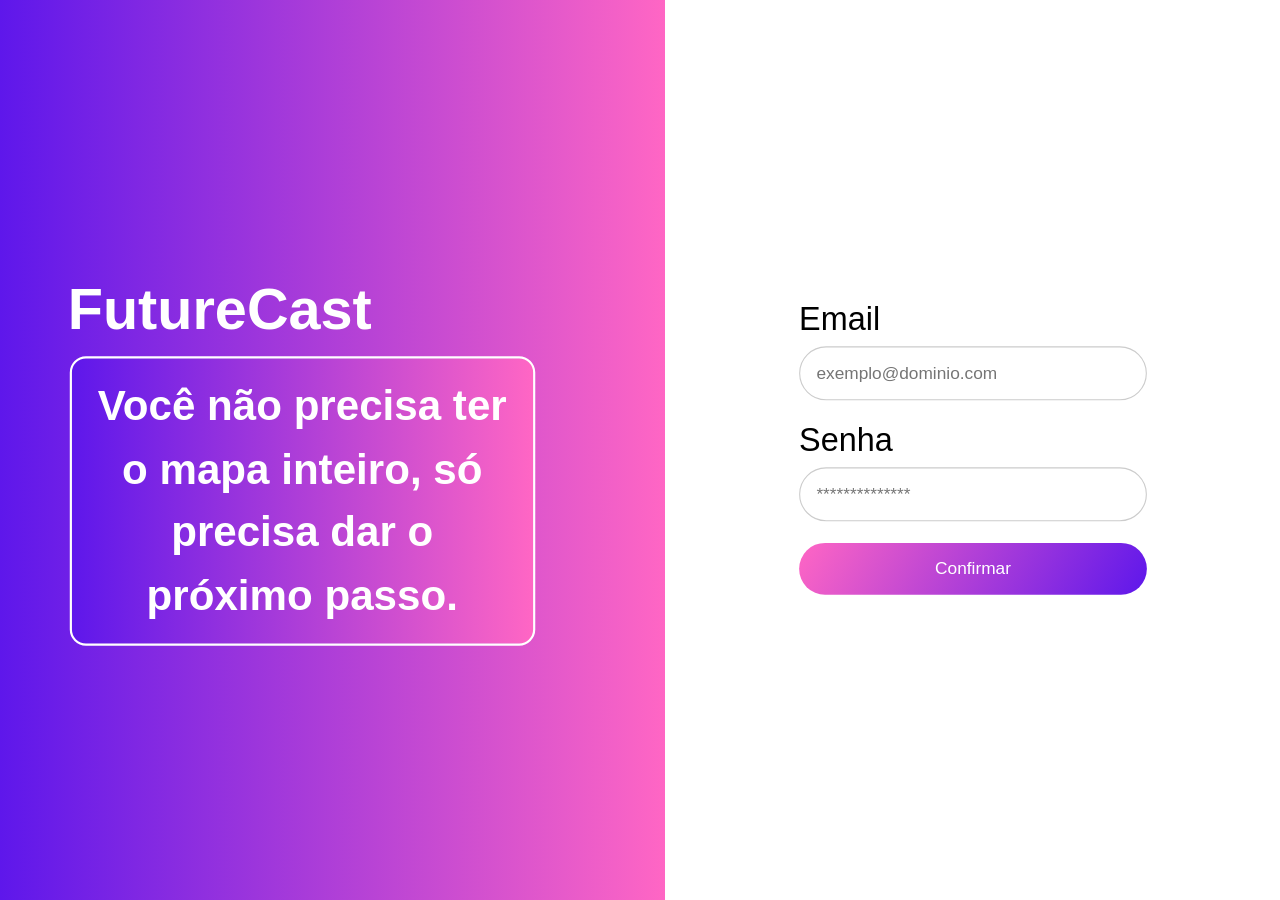
<file: index.html>
<!DOCTYPE html>
<html lang="pt-br">
<head>
  <meta charset="UTF-8">
  <meta name="viewport" content="width=device-width, initial-scale=1.0">
  <title>FutureCast</title>
  <link rel="stylesheet" href="src/styles/style.css">
  <link rel="preconnect" href="https://fonts.googleapis.com">
  <link rel="preconnect" href="https://fonts.gstatic.com" crossorigin>
</head>
<body>
  <div class="container">
    <div class="lado-esquerdo">
      <div class="conteudo-auxiliar">
        <h1 id="nome-login">FutureCast</h1>
        <h2 id="login-h2">Você não precisa ter o mapa inteiro, só precisa dar o próximo passo.</h2>
      </div>
    </div>

    <div class="lado-direito">
      <form id="form-login" novalidate>
        <fieldset class="fieldset-login">

          <div class="form-inicio">
            <label for="user-email">Email</label>
            <input
              type="email"
              id="user-email"
              name="email"
              placeholder="exemplo@dominio.com"
              required
            >
          </div>

          <div class="form-inicio">
            <label for="user-password">Senha</label>
            <input
              type="password"
              id="user-password"
              name="password"
              placeholder="**************"
              required
              minlength="6"
            >
          </div>

          <button type="submit" id="criar-conta">Confirmar</button>

        </fieldset>
      </form>
    </div>
  </div>

  <script src="src/scripts/login.js" defer></script>
</body>
</html>
</file>
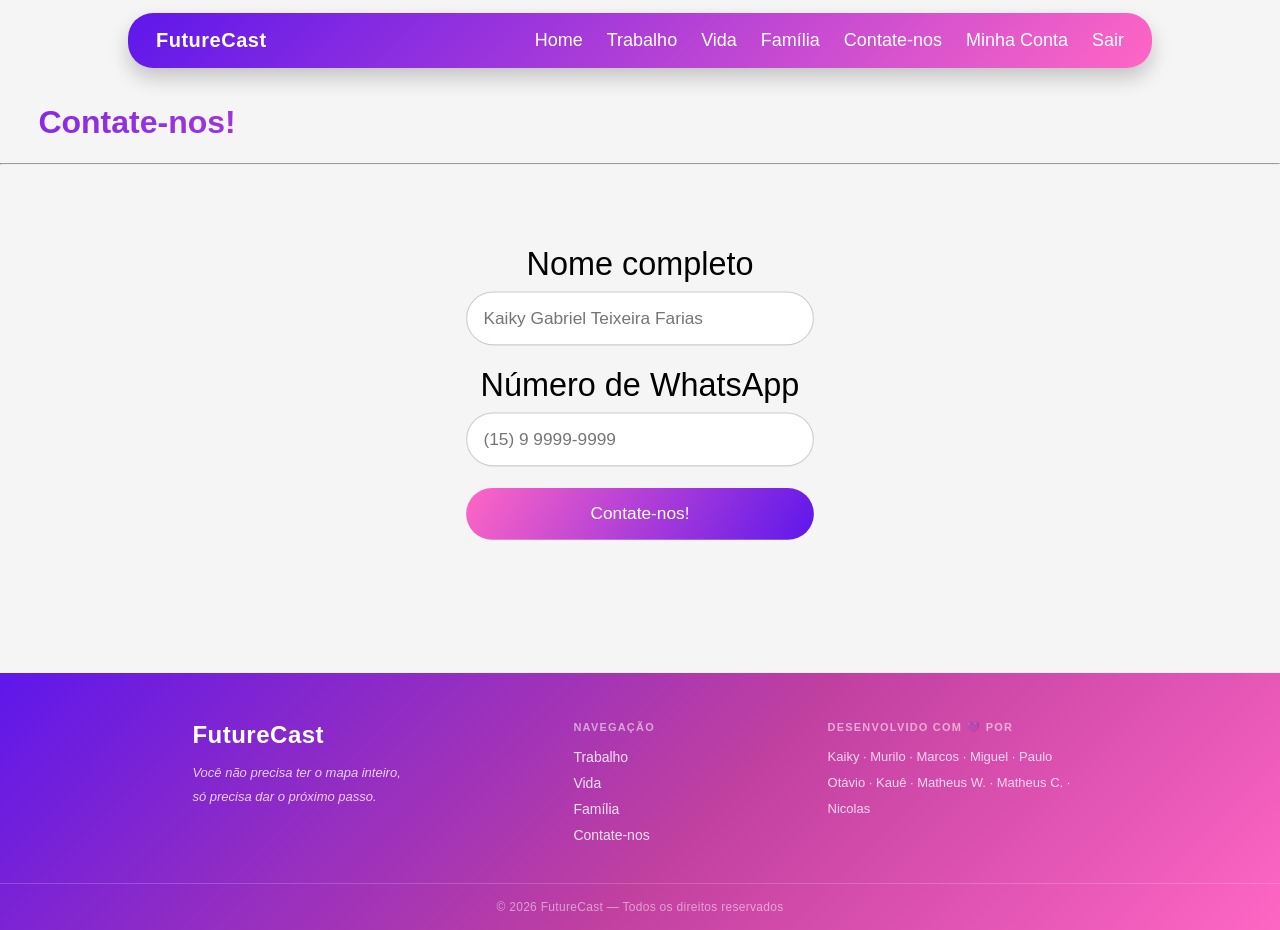
<file: contato.html>
<!DOCTYPE html>
<html lang="pt-br">
<head>
  <meta charset="UTF-8">
  <meta name="viewport" content="width=device-width, initial-scale=1.0">
  <title>Contate-nos – FutureCast</title>
  <link rel="stylesheet" href="src/styles/style.css">
</head>
<body>

  <header>
    <nav>
      <div class="nav-esquerda">
        <a class="logo" href="home.html">FutureCast</a>
      </div>
      <button class="hamburger" id="hamburger" aria-label="Menu">
        <span></span><span></span><span></span>
      </button>
      <div class="nav-links" id="nav-links">
        <a class="navegacao" href="home.html">Home</a>
        <a class="navegacao" href="Trabalho.html">Trabalho</a>
        <a class="navegacao" href="Vida.html">Vida</a>
        <a class="navegacao" href="Familia.html">Família</a>
        <a class="navegacao" href="contato.html">Contate-nos</a>
        <a class="navegacao" href="minha-conta.html">Minha Conta</a>
        <a class="navegacao" href="index.html">Sair</a>
      </div>
    </nav>
  </header>

  <h1 class="titulo-principal">Contate-nos!</h1>
  <hr>

  <div class="container-contato">
    <form class="form-contate" id="form-contato" novalidate>
      <fieldset class="fieldset-contate-nos">
        <div class="form-inicio">
          <label class="label-contato" for="campo-nome">Nome completo</label>
          <input type="text" id="campo-nome" name="nome" placeholder="Kaiky Gabriel Teixeira Farias" required>
        </div>
        <div class="form-inicio">
          <label class="label-contato" for="campo-whatsapp">Número de WhatsApp</label>
          <input type="tel" id="campo-whatsapp" name="whatsapp" placeholder="(15) 9 9999-9999" required>
        </div>
        <button type="submit" id="criar-conta">Contate-nos!</button>
        <p id="msg-feedback" style="display:none; margin-top: 0.75rem; font-size: 0.9rem;"></p>
      </fieldset>
    </form>
  </div>

    <footer class="rodape-wrapper">
    <div class="rodape">
      <div class="rodape-marca">
        <span class="rodape-logo">FutureCast</span>
        <p class="rodape-slogan">Você não precisa ter o mapa inteiro,<br>só precisa dar o próximo passo.</p>
      </div>
      <div class="rodape-nav">
        <span class="rodape-nav-titulo">Navegação</span>
        <a href="Trabalho.html">Trabalho</a>
        <a href="Vida.html">Vida</a>
        <a href="Familia.html">Família</a>
        <a href="contato.html">Contate-nos</a>
      </div>
      <div class="rodape-equipe">
        <span class="rodape-equipe-titulo">Desenvolvido com 💜 por</span>
        <p class="rodape-nomes">Kaiky · Murilo · Marcos · Miguel · Paulo<br>Otávio · Kauê · Matheus W. · Matheus C. · Nicolas</p>
      </div>
    </div>
    <div class="rodape-bottom">© 2026 FutureCast — Todos os direitos reservados</div>
  </footer>

  <script src="src/scripts/interacoes.js" defer></script>
  <script src="src/scripts/contato.js" defer></script>
</body>
</html>
</file>
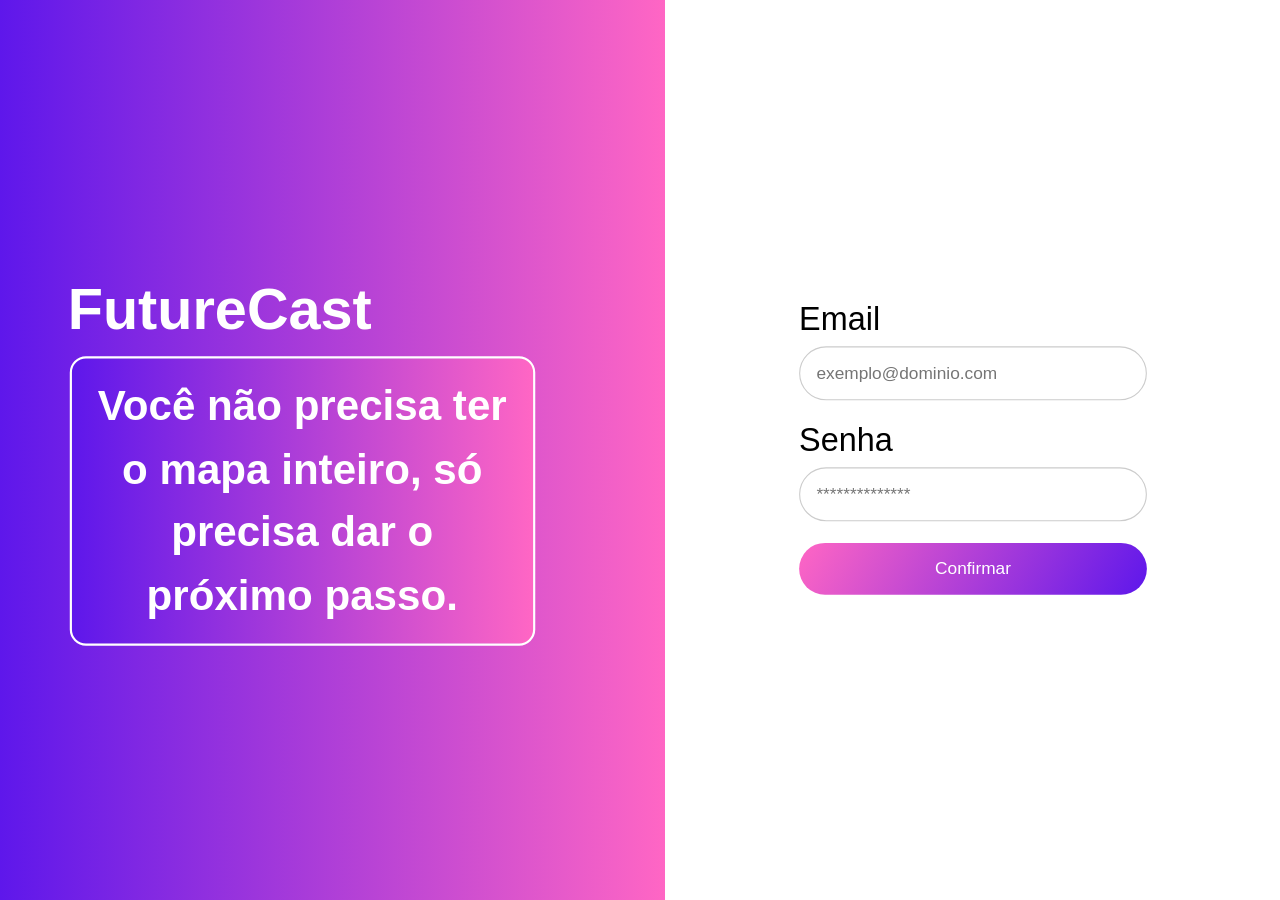
<file: minha-conta.html>
<!DOCTYPE html>
<html lang="pt-br">
<head>
  <meta charset="UTF-8">
  <meta name="viewport" content="width=device-width, initial-scale=1.0">
  <title>Minha Conta – FutureCast</title>
  <link rel="stylesheet" href="src/styles/style.css">
</head>
<body>

  <header>
    <nav>
      <div class="nav-esquerda">
        <a class="logo" href="home.html">FutureCast</a>
      </div>
      <button class="hamburger" id="hamburger" aria-label="Menu">
        <span></span><span></span><span></span>
      </button>
      <div class="nav-links" id="nav-links">
        <a class="navegacao" href="home.html">Home</a>
        <a class="navegacao" href="Trabalho.html">Trabalho</a>
        <a class="navegacao" href="Vida.html">Vida</a>
        <a class="navegacao" href="Familia.html">Família</a>
        <a class="navegacao" href="contato.html">Contate-nos</a>
        <a class="navegacao" href="minha-conta.html">Minha Conta</a>
        <a class="navegacao" href="index.html">Sair</a>
      </div>
    </nav>
  </header>

  <h1 class="titulo-principal">Minha Conta</h1>
  <hr>

  <main class="conta-wrapper">

    <div class="avatar-section">
      <div class="avatar-grande">
        <img id="preview-foto" src="" alt="" style="display:none;">
      </div>
      <div class="avatar-info">
        <strong id="nome-exibicao">Carregando…</strong>
        <small id="email-exibicao">—</small>
      </div>
    </div>

    <div id="msg-feedback" class="msg-feedback"></div>

    <form class="conta-form" id="form-conta">

      <span class="secao-titulo">Informações pessoais</span>

      <div class="campo-grupo">
        <label for="campo-nome">Nome</label>
        <input type="text" id="campo-nome" placeholder="Seu nome" required>
      </div>

      <div class="campo-grupo">
        <label for="campo-email">E-mail</label>
        <input type="email" id="campo-email" disabled>
      </div>

      <div class="campo-grupo">
        <label for="campo-telefone">Telefone</label>
        <input type="tel" id="campo-telefone" placeholder="11999998888">
      </div>

      <div class="campo-grupo">
        <label for="campo-foto">URL da foto de perfil</label>
        <input type="url" id="campo-foto" placeholder="https://exemplo.com/foto.jpg">
        <span class="dica">Cole o link de uma imagem para usar como foto.</span>
      </div>

      <hr class="divisor">

      <span class="secao-titulo">Alterar senha <small style="font-weight:400;font-size:.82rem;">(deixe em branco para não mudar)</small></span>

      <div class="campo-grupo">
        <label for="campo-nova-senha">Nova senha</label>
        <input type="password" id="campo-nova-senha" placeholder="••••••••" minlength="6">
      </div>

      <div class="campo-grupo">
        <label for="campo-confirmar-senha">Confirmar nova senha</label>
        <input type="password" id="campo-confirmar-senha" placeholder="••••••••">
      </div>

      <button type="submit" id="btn-salvar">Salvar alterações</button>

    </form>
  </main>

  <footer class="rodape-wrapper">
    <div class="rodape">
      <div class="rodape-marca">
        <span class="rodape-logo">FutureCast</span>
        <p class="rodape-slogan">Você não precisa ter o mapa inteiro,<br>só precisa dar o próximo passo.</p>
      </div>
      <div class="rodape-nav">
        <span class="rodape-nav-titulo">Navegação</span>
        <a href="Trabalho.html">Trabalho</a>
        <a href="Vida.html">Vida</a>
        <a href="Familia.html">Família</a>
        <a href="contato.html">Contate-nos</a>
      </div>
      <div class="rodape-equipe">
        <span class="rodape-equipe-titulo">Desenvolvido com 💜 por</span>
        <p class="rodape-nomes">Kaiky · Murilo · Marcos · Miguel · Paulo<br>Otávio · Kauê · Matheus W. · Matheus C. · Nicolas</p>
      </div>
    </div>
    <div class="rodape-bottom">© 2026 FutureCast — Todos os direitos reservados</div>
  </footer>

  <script src="src/scripts/minha-conta.js" defer></script>
  <script src="src/scripts/minha-conta.js" defer></script>
  <script src="src/scripts/interacoes.js" defer></script>

</body>
</html>
</file>
<file: src/styles/style.css>
*, *::before, *::after { box-sizing: border-box; }

body {
    margin: 0;
    padding: 0;
    background-color: rgb(245, 245, 245);
    font-family: 'Poppins', sans-serif;
    text-align: center;
}

nav {
    display: flex;
    align-items: center;
    padding: 16px 28px;
    background: linear-gradient(135deg, #5e17eb, #ff66c4);
    border-radius: 25px;
    margin: 1% 10%;
    box-shadow: 0 10px 20px rgba(0,0,0,0.2);
    font-size: 18px;
    position: relative;
    gap: 0;
}

.nav-esquerda {
    display: flex;
    align-items: center;
    margin-right: auto;
}

.nav-links {
    display: flex;
    align-items: center;
    gap: 24px;
}

.logo {
    color: white;
    text-decoration: none;
    font-weight: 700;
    font-size: 20px;
    letter-spacing: .5px;
    transition: transform 0.3s ease;
}
.logo:hover { transform: scale(1.08); }

.navegacao, .navegacao-login {
    color: white;
    text-decoration: none;
    transition: transform 0.3s ease;
}
.navegacao:hover, .navegacao-login:hover { transform: scale(1.15); }

.nav-saudacao {
    font-size: .85rem;
    color: rgba(255,255,255,.88);
    white-space: nowrap;
    margin-left: 14px;
    opacity: .9;
}

.hamburger {
    display: none;
    flex-direction: column;
    justify-content: center;
    align-items: center;
    gap: 5px;
    background: none !important;
    border: none !important;
    cursor: pointer;
    padding: 6px;
    width: auto !important;
    min-width: unset !important;
    border-radius: 6px;
    transition: background .2s;
    margin-left: auto;
    flex-shrink: 0;
}
.hamburger:hover { background: rgba(255,255,255,.15) !important; }
.hamburger span {
    display: block;
    width: 24px;
    height: 2.5px;
    background: white;
    border-radius: 2px;
    transition: transform .3s ease, opacity .3s ease;
    pointer-events: none;
}
.hamburger.ativo span:nth-child(1) { transform: translateY(7.5px) rotate(45deg); }
.hamburger.ativo span:nth-child(2) { opacity: 0; transform: scaleX(0); }
.hamburger.ativo span:nth-child(3) { transform: translateY(-7.5px) rotate(-45deg); }

@media (max-width: 768px) {
    nav {
        position: fixed;
        top: 0; left: 0; right: 0;
        z-index: 1000;
        border-radius: 0 0 20px 20px;
        margin: 0;
        padding: 14px 20px;
    }
    .hamburger { display: flex; }
    .nav-links {
        display: none;
        flex-direction: column;
        align-items: flex-start;
        gap: 18px;
        position: fixed;
        top: 60px; left: 0; right: 0;
        background: linear-gradient(160deg, #5e17eb, #c040a0);
        padding: 24px 28px 28px;
        border-radius: 0 0 24px 24px;
        box-shadow: 0 12px 30px rgba(0,0,0,0.25);
        z-index: 999;
        animation: slideDown .25s ease;
    }
    .nav-links.aberto { display: flex; }
    .nav-links .navegacao { font-size: 18px; }
    .nav-saudacao { font-size: .8rem; }
    .titulo-principal { padding-top: 60px; }
}

@keyframes slideDown {
    from { opacity: 0; transform: translateY(-10px); }
    to   { opacity: 1; transform: translateY(0); }
}

h1 {
    text-align: left;
    margin-left: 3%;
    padding-top: 15px;
    padding-right: 15px;
    font-family: 'Inter', sans-serif;
}
.titulo-principal {
    background: linear-gradient(90deg, #8A2BE2, #FF69B4);
    -webkit-background-clip: text;
    -webkit-text-fill-color: transparent;
}

.container {
    display: flex;
    width: 100vw;
    height: 100vh;
    margin: 0;
}
.lado-esquerdo {
    flex: 1;
    display: flex;
    flex-direction: column;
    justify-content: center;
    padding-left: 50px;
    background: linear-gradient(to right, #5e17eb, #ff66c4);
    color: white;
}
.lado-direito {
    flex: 1;
    display: flex;
    align-items: center;
    justify-content: center;
    background-color: white;
}
#login-h2 {
    font-size: 39px;
    font-weight: bold;
    line-height: 1.5;
    margin-top: 20px;
    margin-left: 6%;
    max-width: 70%;
    text-align: center;
    background: linear-gradient(to right, #5e17eb, #ff66c4);
    border-radius: 15px;
    border: solid white 2px;
    padding: 15px;
    font-family: 'Poppins', sans-serif;
    animation: ampliar-no-inicio-h2 2s forwards;
}
#nome-login {
    font-size: 48px;
    animation: ampliar-no-inicio-logo 1.5s ease-in-out forwards;
    justify-content: left;
    display: flex;
    margin-left: 11.7%;
    color: white;
}

.fieldset-login, .fieldset-contate-nos { border: none; }

.fieldset-contate-nos {
    margin-bottom: -15%;
}

form#form-login,
form.form-contate {
    width: 350px;
    margin: 11% auto ;
    animation: ampliar-no-inicio-h2 1s ease-in-out forwards;
}
form#form-login .form-inicio,
form.form-contate .form-inicio {
    display: flex;
    flex-direction: column;
    margin-bottom: 20px;
    text-align: left;
}
form#form-login label,
form.form-contate label {
    font-size: 30px;
    margin-bottom: 8px;
    display: block;
}
form#form-login input,
form.form-contate input {
    padding: 15px;
    font-size: 16px;
    border-radius: 25px;
    border: 1px solid #ccc;
    outline: none;
    width: 100%;
    font-family: 'Poppins', sans-serif;
    display: block;
}
#criar-conta {
    padding: 15px;
    font-size: 16px;
    border-radius: 25px;
    border: none;
    outline: none;
    width: 100%;
    background: linear-gradient(120deg, #ff66c4, #5e17eb);
    color: white;
    cursor: pointer;
    font-family: 'Poppins', sans-serif;
    transition: transform 0.3s ease;
    display: block;
}
#criar-conta:hover { transform: scale(1.1); }

.label-contato { text-align: center; font-size: 20px; }
.container-contato {
    display: flex;
    flex-direction: column;
    align-items: center;
    justify-content: center;
    margin: -5% auto 0%;
}

.btn-novo-post {
    position: fixed;
    bottom: 32px;
    right: 32px;
    z-index: 900;
    display: none;
    align-items: center;
    gap: 8px;
    padding: 14px 24px;
    background: linear-gradient(135deg, #5e17eb, #ff66c4);
    color: white;
    font-family: 'Poppins', sans-serif;
    font-size: 15px;
    font-weight: 600;
    border: none;
    border-radius: 50px;
    box-shadow: 0 6px 20px rgba(94,23,235,.4);
    cursor: pointer;
    width: auto;
    min-width: unset;
    transition: transform .2s ease, box-shadow .2s ease;
}
.btn-novo-post.visivel {
    display: flex;
}
.btn-novo-post:hover {
    transform: scale(1.07);
    box-shadow: 0 10px 28px rgba(94,23,235,.5);
}

.modal-overlay {
    display: none;
    position: fixed;
    inset: 0;
    background: rgba(20,10,40,.55);
    z-index: 1100;
    align-items: center;
    justify-content: center;
}
.modal-overlay.ativo { display: flex; }

.modal-card {
    background: #fff;
    border-radius: 20px;
    padding: 28px 32px 32px;
    width: 100%;
    max-width: 480px;
    box-shadow: 0 20px 60px rgba(0,0,0,0.25);
    text-align: left;
    animation: aparecer-modal .25s ease;
    margin: 16px;
}

@keyframes aparecer-modal {
    from { opacity: 0; transform: scale(.95) translateY(10px); }
    to   { opacity: 1; transform: scale(1) translateY(0); }
}

.modal-header {
    display: flex;
    align-items: center;
    justify-content: space-between;
    margin-bottom: 20px;
}
.modal-titulo {
    font-size: 20px;
    font-weight: 700;
    background: linear-gradient(90deg, #5e17eb, #ff66c4);
    -webkit-background-clip: text;
    -webkit-text-fill-color: transparent;
    margin: 0;
}
.modal-fechar {
    background: none !important;
    border: none !important;
    font-size: 20px;
    cursor: pointer;
    color: #999;
    width: auto !important;
    min-width: unset;
    padding: 4px 8px;
    border-radius: 6px;
    transition: background .2s, color .2s;
    line-height: 1;
}
.modal-fechar:hover { background: #f0f0f0 !important; color: #444; }

.modal-campo {
    display: flex;
    flex-direction: column;
    gap: 6px;
    margin-bottom: 16px;
}
.modal-campo label {
    font-size: 14px;
    font-weight: 600;
    color: #333;
    margin: 0;
    display: block;
}
.obrigatorio { color: #e55; }
.modal-campo input,
.modal-campo textarea {
    padding: 10px 14px;
    font-size: 14px;
    border-radius: 12px;
    border: 1.5px solid #ddd;
    font-family: 'Poppins', sans-serif;
    outline: none;
    width: 100%;
    transition: border-color .2s;
    resize: vertical;
    display: block;
}
.modal-campo input:focus,
.modal-campo textarea:focus { border-color: #5e17eb; }
.modal-campo input.erro { border-color: #e55; }

.btn-publicar {
    width: 100%;
    padding: 13px;
    font-size: 15px;
    font-weight: 600;
    font-family: 'Poppins', sans-serif;
    border-radius: 50px;
    border: none;
    background: linear-gradient(120deg, #ff66c4, #5e17eb);
    color: white;
    cursor: pointer;
    margin-top: 4px;
    transition: opacity .2s, transform .2s;
    display: block;
}
.btn-publicar:hover { opacity: .9; transform: scale(1.02); }
.btn-publicar:disabled { opacity: .6; cursor: default; transform: none; }

.feed {
    display: flex;
    flex-direction: row;
    flex-wrap: wrap;
    justify-content: center;
    gap: 24px;
    padding: 20px 40px 120px;
    align-items: flex-start;
}

.card-wrapper {
    display: flex;
    flex-direction: column;
    width: 320px;
    flex: 0 0 320px; 
}

.card {
    background: #ffffff;
    border: 1px solid #dbdbdb;
    border-radius: 12px;
    width: 100%;
    font-family: 'Poppins', sans-serif;
    box-shadow: 0 1px 4px rgba(0,0,0,0.08);
    overflow: hidden;
    text-align: left;
    transition: transform 0.3s ease;
}
.card:hover { transform: scale(1.03); }

.card .header {
    display: flex;
    align-items: center;
    gap: 12px;
    padding: 12px 16px;
}
.card .avatar {
    overflow: hidden;
    width: 36px;
    height: 36px;
    border-radius: 50%;
    background: linear-gradient(135deg, #5e17eb, #ff66c4);
    flex-shrink: 0;
}

.avatar img {
  width: 100%;
  height: 100%;
  object-fit: cover;
}

.card .pessoa { font-size: 14px; font-weight: 600; color: #262626; }
.card .imagem { width: 100%; height: 200px; overflow: hidden; background: #efefef; }
.card .imagem img { width: 100%; height: 100%; object-fit: cover; display: block; }
.card .conteudo { padding: 14px 16px; }
.card .conteudo .titulo { font-size: 14px; font-weight: 700; color: #262626; margin: 0 0 6px 0; text-transform: uppercase; }
.card .conteudo .descricao { font-size: 13px; color: #444; line-height: 1.6; margin: 0 0 10px 0; }
.card .conteudo h3 { font-size: 12px; font-weight: 700; margin: 10px 0 4px 0; text-transform: uppercase; }
.card .conteudo p { font-size: 13px; color: #555; line-height: 1.6; margin: 0; }

.card .footer {
    padding: 10px 16px 14px;
    display: flex;
    gap: 16px;
    align-items: center;
}
.card .footer span { font-size: 13px; color: #555; cursor: pointer; }
.card .footer span a { color: #5e17eb; text-decoration: none; }
.card .footer span a:hover { color: #ff66c4; }

.btn-curtir,
.btn-comentar,
.btn-compartilhar {
    all: unset;
    cursor: pointer;
    font-size: 13px;
    font-family: 'Poppins', sans-serif;
    color: #5e17eb;
    transition: color 0.2s ease, transform 0.15s ease;
    line-height: 1;
    display: inline-flex;
    align-items: center;
    gap: 3px;
}
.btn-curtir:hover,
.btn-comentar:hover,
.btn-compartilhar:hover { color: #ff66c4; }

@keyframes aparecer-card {
    from { opacity: 0; transform: scale(.95); }
    to   { opacity: 1; transform: scale(1); }
}

.secao-comentarios {
    background: #fff;
    border: 1px solid #dbdbdb;
    border-top: none;
    border-radius: 0 0 12px 12px;
    padding: 12px 16px 14px;
    display: flex;
    flex-direction: column;
    gap: 8px;
    font-family: 'Poppins', sans-serif;
    transform-origin: top center;
    transition: transform 0.3s ease;
    text-align: left;
}
.card-wrapper:hover .secao-comentarios { transform: scale(1.03); }

.lista-comentarios {
    display: flex;
    flex-direction: column;
    gap: 6px;
    max-height: 200px;
    overflow-y: auto;
}
.sem-comentarios { font-size: .8rem; color: #999; margin: 0; }
.item-comentario {
    font-size: .85rem;
    padding: 6px 8px;
    background: #f5f5f5;
    border-radius: 8px;
    display: flex;
    flex-direction: column;
    gap: 2px;
}
.autor-comentario { font-size: .78rem; color: #5e17eb; font-weight: 700; }
.texto-comentario { color: #333; }
.data-comentario { color: #aaa; font-size: .72rem; }

.form-comentario {
    display: flex;
    gap: 6px;
    margin-top: 4px;
}
.input-comentario {
    all: unset;
    flex: 1;
    padding: 7px 10px;
    font-size: .85rem;
    border-radius: 20px;
    border: 1px solid #ccc;
    font-family: 'Poppins', sans-serif;
    outline: none;
    transition: border-color .2s;
    min-width: 0;
    display: block;
}
.input-comentario:focus { border-color: #5e17eb; }
.input-comentario.erro { border-color: #e55; }

.btn-enviar-comentario {
    all: unset;
    padding: 7px 14px;
    font-size: .85rem;
    border-radius: 20px;
    background: linear-gradient(120deg, #ff66c4, #5e17eb);
    color: #fff;
    cursor: pointer;
    font-family: 'Poppins', sans-serif;
    white-space: nowrap;
    transition: opacity .2s;
}
.btn-enviar-comentario:hover { opacity: .85; }

.rodape-wrapper {
    margin-top: 48px;
    background: linear-gradient(135deg, #5e17eb 0%, #c040a0 55%, #ff66c4 100%);
}

.rodape {
    display: flex;
    flex-wrap: wrap;
    justify-content: space-between;
    align-items: flex-start;
    gap: 40px;
    color: #fff;
    padding: 48px 8% 40px;
    text-align: left;
    max-width: 1100px;
    margin: 0 auto;
}

.rodape-marca { max-width: 240px; }
.rodape-logo {
    font-size: 24px;
    font-weight: 700;
    letter-spacing: .5px;
    display: block;
    margin-bottom: 12px;
}
.rodape-slogan {
    font-size: 13px;
    color: rgba(255,255,255,.78);
    line-height: 1.8;
    margin: 0;
    font-style: italic;
}

.rodape-nav { display: flex; flex-direction: column; gap: 10px; }
.rodape-nav-titulo {
    font-size: 11px;
    font-weight: 700;
    text-transform: uppercase;
    letter-spacing: 1.2px;
    color: rgba(255,255,255,.55);
    margin-bottom: 6px;
}
.rodape-nav a {
    color: rgba(255,255,255,.85);
    text-decoration: none;
    font-size: 14px;
    transition: color .2s, transform .2s;
    display: inline-block;
}
.rodape-nav a:hover { color: #fff; transform: translateX(4px); }

.rodape-equipe { max-width: 260px; }
.rodape-equipe-titulo {
    font-size: 11px;
    font-weight: 700;
    text-transform: uppercase;
    letter-spacing: 1.2px;
    color: rgba(255,255,255,.55);
    margin-bottom: 10px;
    display: block;
}
.rodape-nomes {
    font-size: 13px;
    color: rgba(255,255,255,.78);
    line-height: 2;
    margin: 0;
}

.rodape-bottom {
    border-top: 1px solid rgba(255,255,255,.18);
    color: rgba(255,255,255,.5);
    font-size: 12px;
    text-align: center;
    padding: 16px 8%;
    letter-spacing: .3px;
} 

.conta-wrapper {
      max-width: 520px;
      margin: 36px auto 0;
      padding: 0 20px 60px;
      text-align: left;
      display: block;
    }
    .avatar-section {
      display: flex;
      align-items: center;
      gap: 18px;
      margin-bottom: 28px;
      text-align: left;
    }
    .avatar-grande {
      width: 80px;
      height: 80px;
      border-radius: 50%;
      background: linear-gradient(135deg, #5e17eb, #ff66c4);
      overflow: hidden;
      flex-shrink: 0;
      display: flex;
      align-items: center;
      justify-content: center;
    }
    .avatar-grande img {
      width: 100%;
      height: 100%;
      object-fit: cover;
    }
    .avatar-info { text-align: left; }
    .avatar-info strong { display: block; font-size: 1rem; font-family: 'Poppins', sans-serif; }
    .avatar-info small  { color: #666; font-size: .85rem; font-family: 'Poppins', sans-serif; }

    .conta-form {
      display: flex;
      flex-direction: column;
      gap: 16px;
      text-align: left;
    }
    .campo-grupo {
      display: flex;
      flex-direction: column;
      gap: 5px;
      text-align: left;
    }
    .campo-grupo label {
      font-size: .88rem;
      font-weight: 600;
      color: #333;
      font-family: 'Poppins', sans-serif;
      display: block;
    }
    .campo-grupo input {
      padding: 10px 14px;
      border: 1.5px solid #ddd;
      border-radius: 12px;
      font-size: .95rem;
      font-family: 'Poppins', sans-serif;
      outline: none;
      transition: border-color .2s;
      width: 100%;
      box-sizing: border-box;
      display: block;
    }
    .campo-grupo input:focus   { border-color: #5e17eb; }
    .campo-grupo input:disabled { background: #f5f5f5; color: #888; cursor: not-allowed; }
    .campo-grupo .dica {
      font-size: .78rem;
      color: #999;
      margin-top: 2px;
      font-family: 'Poppins', sans-serif;
      display: block;
      text-align: left;
    }
    hr.divisor { border: none; border-top: 1px solid #e0e0e0; margin: 4px 0; }
    .secao-titulo {
      font-weight: 700;
      font-size: .95rem;
      color: #262626;
      margin-bottom: -4px;
      font-family: 'Poppins', sans-serif;
      display: block;
      text-align: left;
    }
    #btn-salvar {
      padding: 13px;
      background: linear-gradient(120deg, #ff66c4, #5e17eb);
      color: #fff;
      border: none;
      border-radius: 50px;
      font-size: 1rem;
      font-weight: 600;
      font-family: 'Poppins', sans-serif;
      cursor: pointer;
      margin-top: 6px;
      width: 100%;
      display: block;
      transition: opacity .2s, transform .2s;
    }
    #btn-salvar:hover    { opacity: .9; transform: scale(1.02); }
    #btn-salvar:disabled { opacity: .6; cursor: not-allowed; transform: none; }
    .msg-feedback {
      display: none;
      padding: 9px 13px;
      border-radius: 10px;
      font-size: .88rem;
      margin-bottom: 4px;
      font-family: 'Poppins', sans-serif;
      text-align: left;
    }
    .msg-feedback.sucesso { background: #e6f4ea; color: #2d6a4f; border: 1px solid #b7dfbf; }
    .msg-feedback.erro    { background: #fdecea; color: #b00020; border: 1px solid #f5c6cb; }

@keyframes ampliar-no-inicio-h2 {
    0%   { transform: scale(1); }
    100% { transform: scale(1.08); }
}
@keyframes ampliar-no-inicio-logo {
    0%   { transform: scale(1); transform-origin: center; }
    100% { transform: scale(1.2); transform-origin: center; }
}

@media (max-width: 768px) {
    
/* fix: rolagem para direita */
    body, html {
  overflow-x: hidden;
}

    .container { flex-direction: column; }
    .lado-esquerdo { padding: 30px 20px; align-items: center;}
    #nome-login { margin-left: 0; justify-content: center; margin-top: -5px; }
    #login-h2 { font-size: 21px; max-width: 100%; margin-left: 0; }
    .lado-direito { padding: 30px 20px; }
    form #form-login { width: 100%; margin: 0; }

    .fieldset-login { margin-bottom: -10%; margin-top: -9%; }


    .feed { gap: 16px; padding: 16px 16px 120px; margin-bottom: -30%;}
    .card-wrapper { width: 100%; flex: 0 0 100%; }
    .card { width: 100%; }

    .container-contato { margin: 3% auto -1%; }

    .rodape { flex-direction: column; align-items: center; text-align: center; padding: 36px 6% 32px; gap: 28px; }
    .rodape-marca, .rodape-equipe { max-width: 100%; align-items: center; display: flex; flex-direction: column; }
    .rodape-nav { align-items: center; }
    .rodape-nav a:hover { transform: none; }
    .rodape-bottom { padding: 14px 6%; }

    .btn-novo-post { bottom: 20px; right: 20px; padding: 12px 20px; font-size: 14px; }

     .conta-wrapper {
      max-width: 520px;
      margin: 36px auto 0;
      padding: 0 20px 60px;
      text-align: left;
    }
    .avatar-section {
      display: flex;
      align-items: center;
      gap: 18px;
      margin-bottom: 28px;
    }
    .avatar-grande {
      width: 80px;
      height: 80px;
      border-radius: 50%;
      background: linear-gradient(135deg, #5e17eb, #ff66c4);
      overflow: hidden;
      flex-shrink: 0;
    }
    .avatar-grande img {
      width: 100%;
      height: 100%;
      object-fit: cover;
      display: none;
    }
    .avatar-info strong { display: block; font-size: 1rem; }
    .avatar-info small  { color: #666; font-size: .85rem; }
    .conta-form { display: flex; flex-direction: column; gap: 16px; }
    .campo-grupo { display: flex; flex-direction: column; gap: 5px; }
    .campo-grupo label { font-size: .88rem; font-weight: 600; color: #333; }
    .campo-grupo input {
      padding: 10px 14px;
      border: 1.5px solid #ddd;
      border-radius: 12px;
      font-size: .95rem;
      font-family: 'Poppins', sans-serif;
      outline: none;
      transition: border-color .2s;
      width: 100%;
      box-sizing: border-box;
    }
    .campo-grupo input:focus   { border-color: #5e17eb; }
    .campo-grupo input:disabled { background: #f5f5f5; color: #888; cursor: not-allowed; }
    .campo-grupo .dica { font-size: .78rem; color: #999; margin-top: 2px; }
    hr.divisor { border: none; border-top: 1px solid #e0e0e0; margin: 4px 0; }
    .secao-titulo { font-weight: 700; font-size: .95rem; color: #262626; margin-bottom: -4px; }
    #btn-salvar {
      padding: 13px;
      background: linear-gradient(120deg, #ff66c4, #5e17eb);
      color: #fff;
      border: none;
      border-radius: 50px;
      font-size: 1rem;
      font-weight: 600;
      font-family: 'Poppins', sans-serif;
      cursor: pointer;
      margin-top: 6px;
      width: 100%;
      transition: opacity .2s, transform .2s;
    }
    #btn-salvar:hover    { opacity: .9; transform: scale(1.02); }
    #btn-salvar:disabled { opacity: .6; cursor: not-allowed; transform: none; }
    .msg-feedback {
      display: none;
      padding: 9px 13px;
      border-radius: 10px;
      font-size: .88rem;
      margin-bottom: 4px;
    }
    .msg-feedback.sucesso { background: #e6f4ea; color: #2d6a4f; border: 1px solid #b7dfbf; }
    .msg-feedback.erro    { background: #fdecea; color: #b00020; border: 1px solid #f5c6cb; }
}
</file>
